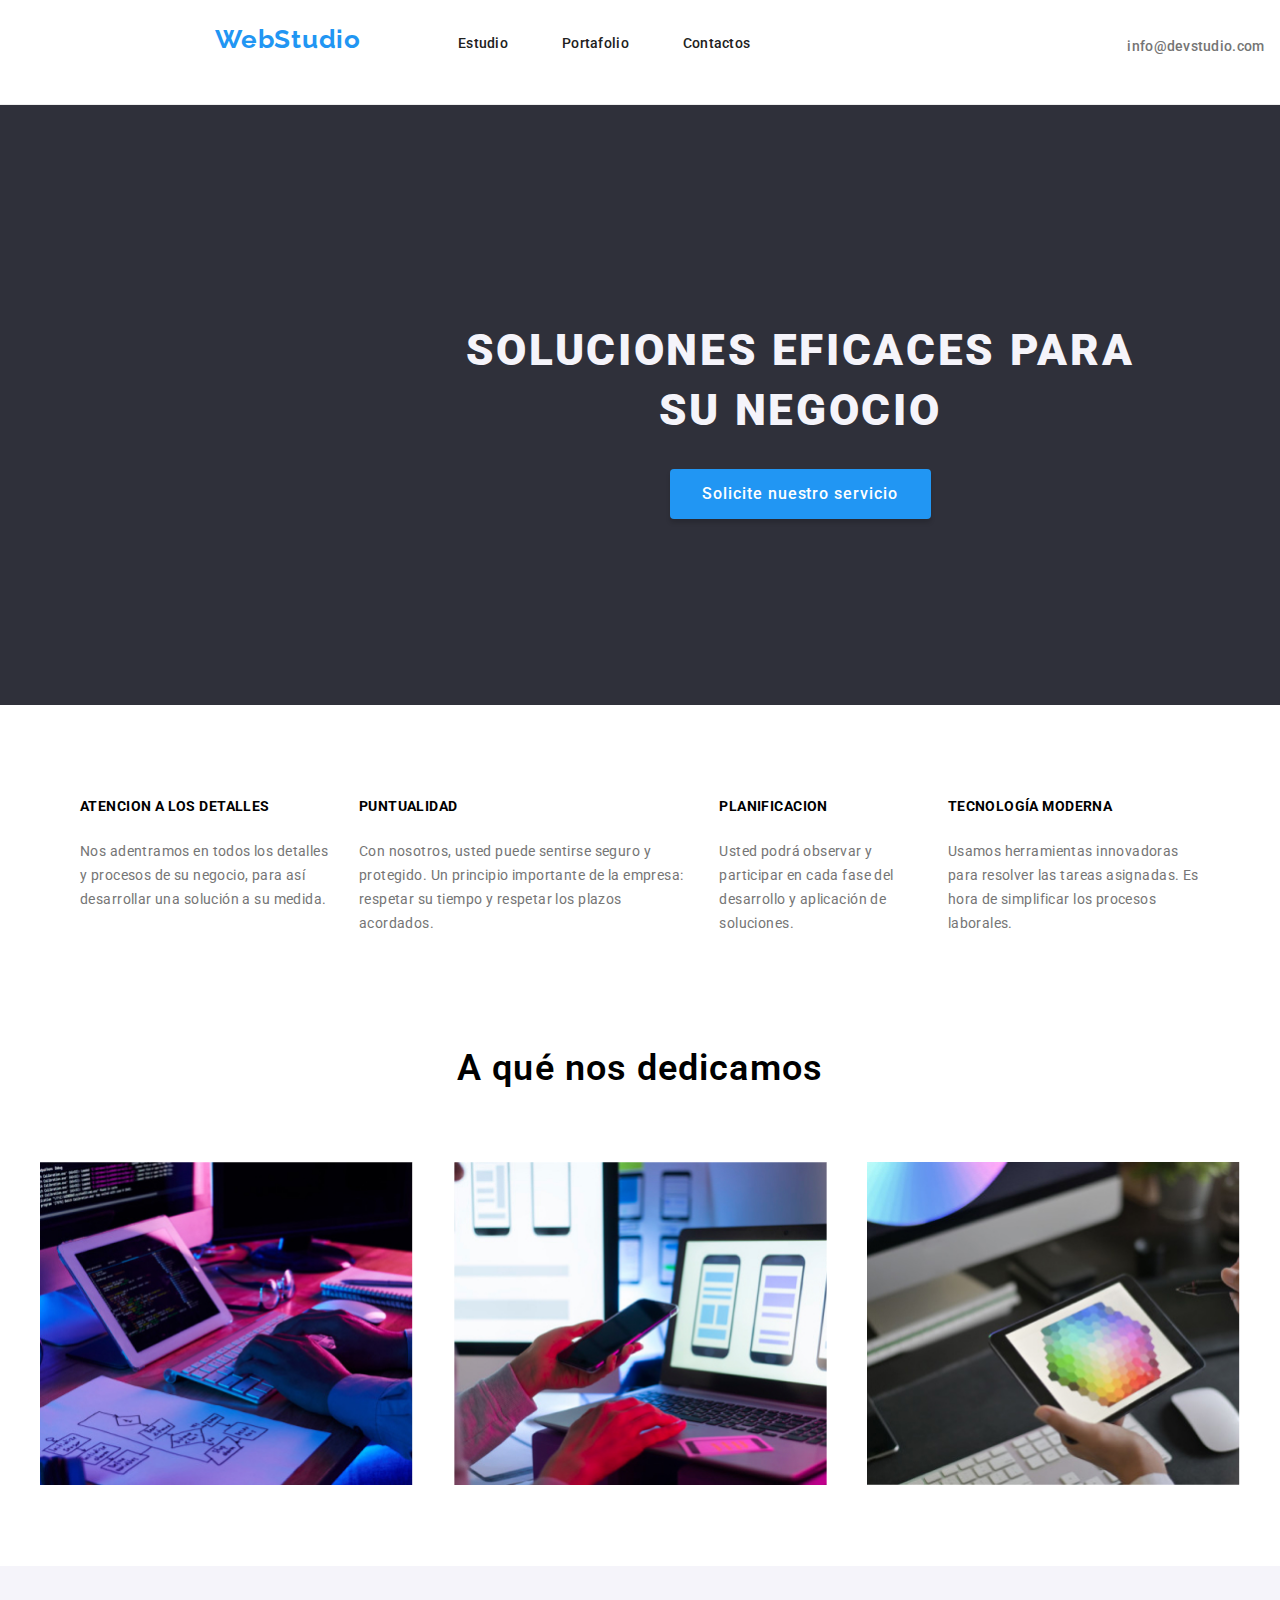
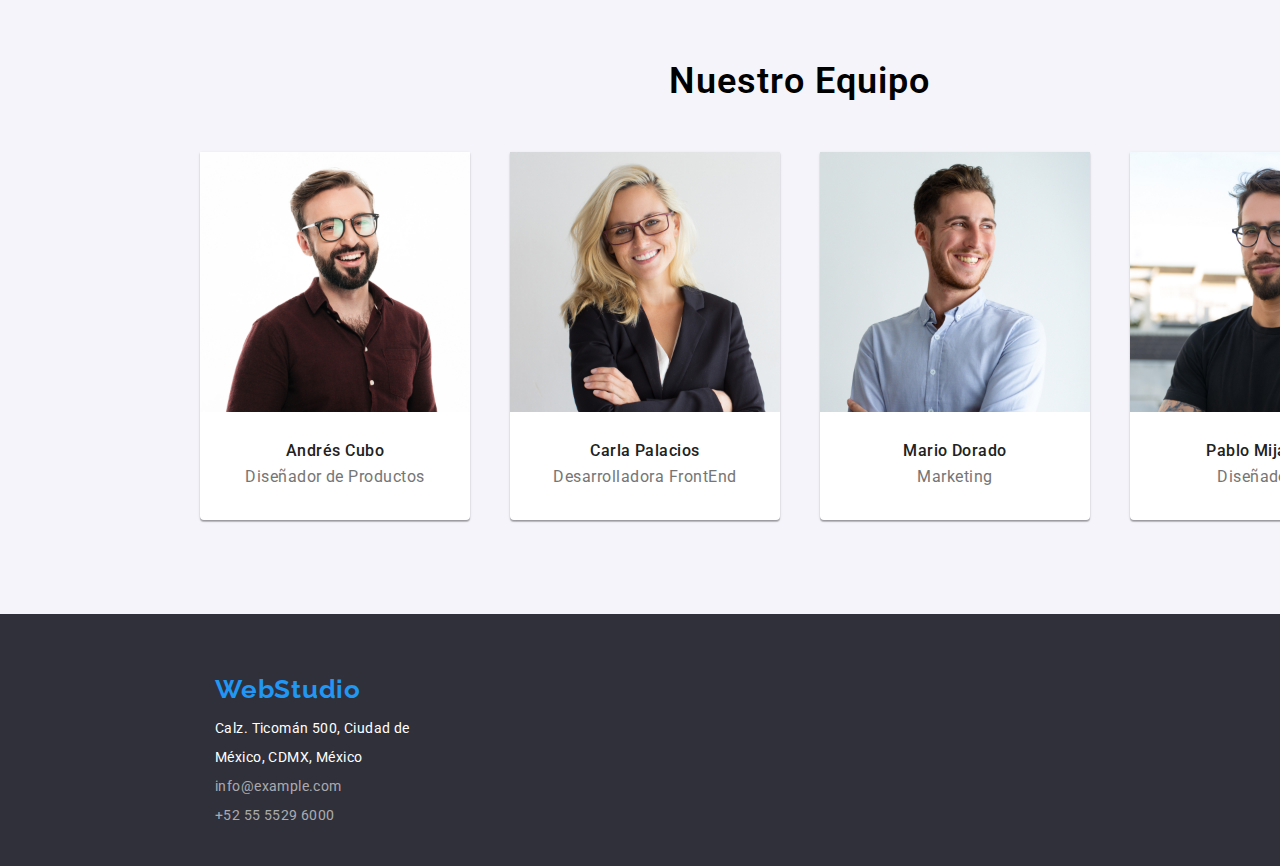
<file: index.html>
<!DOCTYPE html>
<html lang="en">

<head>
  <meta charset="UTF-8" />
  <meta http-equiv="X-UA-Compatible" content="IE=edge" />
  <meta name="viewport" content="width=device-width, initial-scale=1.0" />
  <title>Estudio</title>
  <link rel="stylesheet" href="css/modern-normalize.css">
  <link rel="stylesheet" href="css/styles.css" />
</head>

<body>
  <header>

    <div class="header-container">
      <nav>
        <a class="header-logo" href="#">WebStudio</a>
        <a class="menunav-text" href="#">Estudio</a>
        <a class="menunav-text" href="portafolio.html">Portafolio</a>
        <a class="menunav-text" href="#">Contactos</a>
      </nav>

      <a class="mail-text" href="mailto:info@devstudio.com">info@devstudio.com</a>
      <a class="phone-text" href="tel:+525555296000">+52 55 5529 6000</a>

    </div>
  </header>

  <main>
    <section class="bg-section">
      <h1>SOLUCIONES EFICACES PARA SU NEGOCIO</h1>

      <button class="big-button">Solicite nuestro servicio</button>
    </section>

    <section class="features">

      <div class="features-container">
        <ul class="list">
          <li class="list-item">
            <h6>ATENCION A LOS DETALLES</h6>
            <p>Nos adentramos en todos los detalles y procesos de su negocio, para así desarrollar una solución a su
              medida.</p>
          </li>
          <li class="list-item">
            <h6>PUNTUALIDAD</h6>
            <p>Con nosotros, usted puede sentirse seguro y protegido. Un principio importante de la empresa: respetar su
              tiempo y respetar los plazos acordados.</p>
          </li>
          <li class="list-item">
            <h6>PLANIFICACION</h6>
            <p>Usted podrá observar y participar en cada fase del desarrollo y aplicación de soluciones.</p>
          </li>
          <li class="list-item">
            <h6>TECNOLOGÍA MODERNA</h6>
            <p>Usamos herramientas innovadoras para resolver las tareas asignadas. Es hora de simplificar los procesos
              laborales.</p>
          </li>
        </ul>
      </div>
    </section>

    <section class="wedo">
      <h2>A qué nos dedicamos</h2>

      <div class="images-container">

        <div class="image">
          <img src="images/img01.jpg" alt="Codificando en Tablet" width="373" height="323" />
        </div>
        <div class="image">
          <img src="images/img02.jpg" alt="Comparando Celular en Laptop" width="373" height="323" />
        </div>
        <div class="image">
          <img src="images/img03.jpg" alt="Paleta de Colores" width="373" height="323" />
        </div>
      </div>
    </section>

    <section class="team">
      <h2>Nuestro Equipo</h2>
      <div class="team-images">

        <div class="member-image">
          <img src="images/img04.jpg" alt="Andrés Cubo" width="270" height="260" />
          <br />
          <p>Andrés Cubo</p>
          <p>Diseñador de Productos</p>
        </div>

        <div class="member-image">
          <img src="images/img05.jpg" alt="Carla Palacios" width="270" height="260" />
          <br />
          <p>Carla Palacios</p>
          <p>Desarrolladora FrontEnd</p>
        </div>

        <div class="member-image">
          <img src="images/img06.jpg" alt="Mario Dorado" width="270" height="260" />
          <br />
          <p>Mario Dorado</p>
          <p>Marketing</p>
        </div>

        <div class="member-image">
          <img src="images/img07.jpg" alt="Pablo Mijangos" width="270" height="260" /><br />
          <p>Pablo Mijangos</p>
          <p>Diseñador IU</p>
        </div>
      </div>
    </section>
  </main>

  <footer>
    <address>
      <a class="footer-logo" href="#">WebStudio</a>
      <p>Calz. Ticomán 500, Ciudad de</p>
      <p>México, CDMX, México</p>
      <p><a class="mailfoot" href="">info@example.com</a></p>
      <p><a class="phonefoot" href="">+52 55 5529 6000</a></p>
    </address>

  </footer>
</body>

</html>
</file>
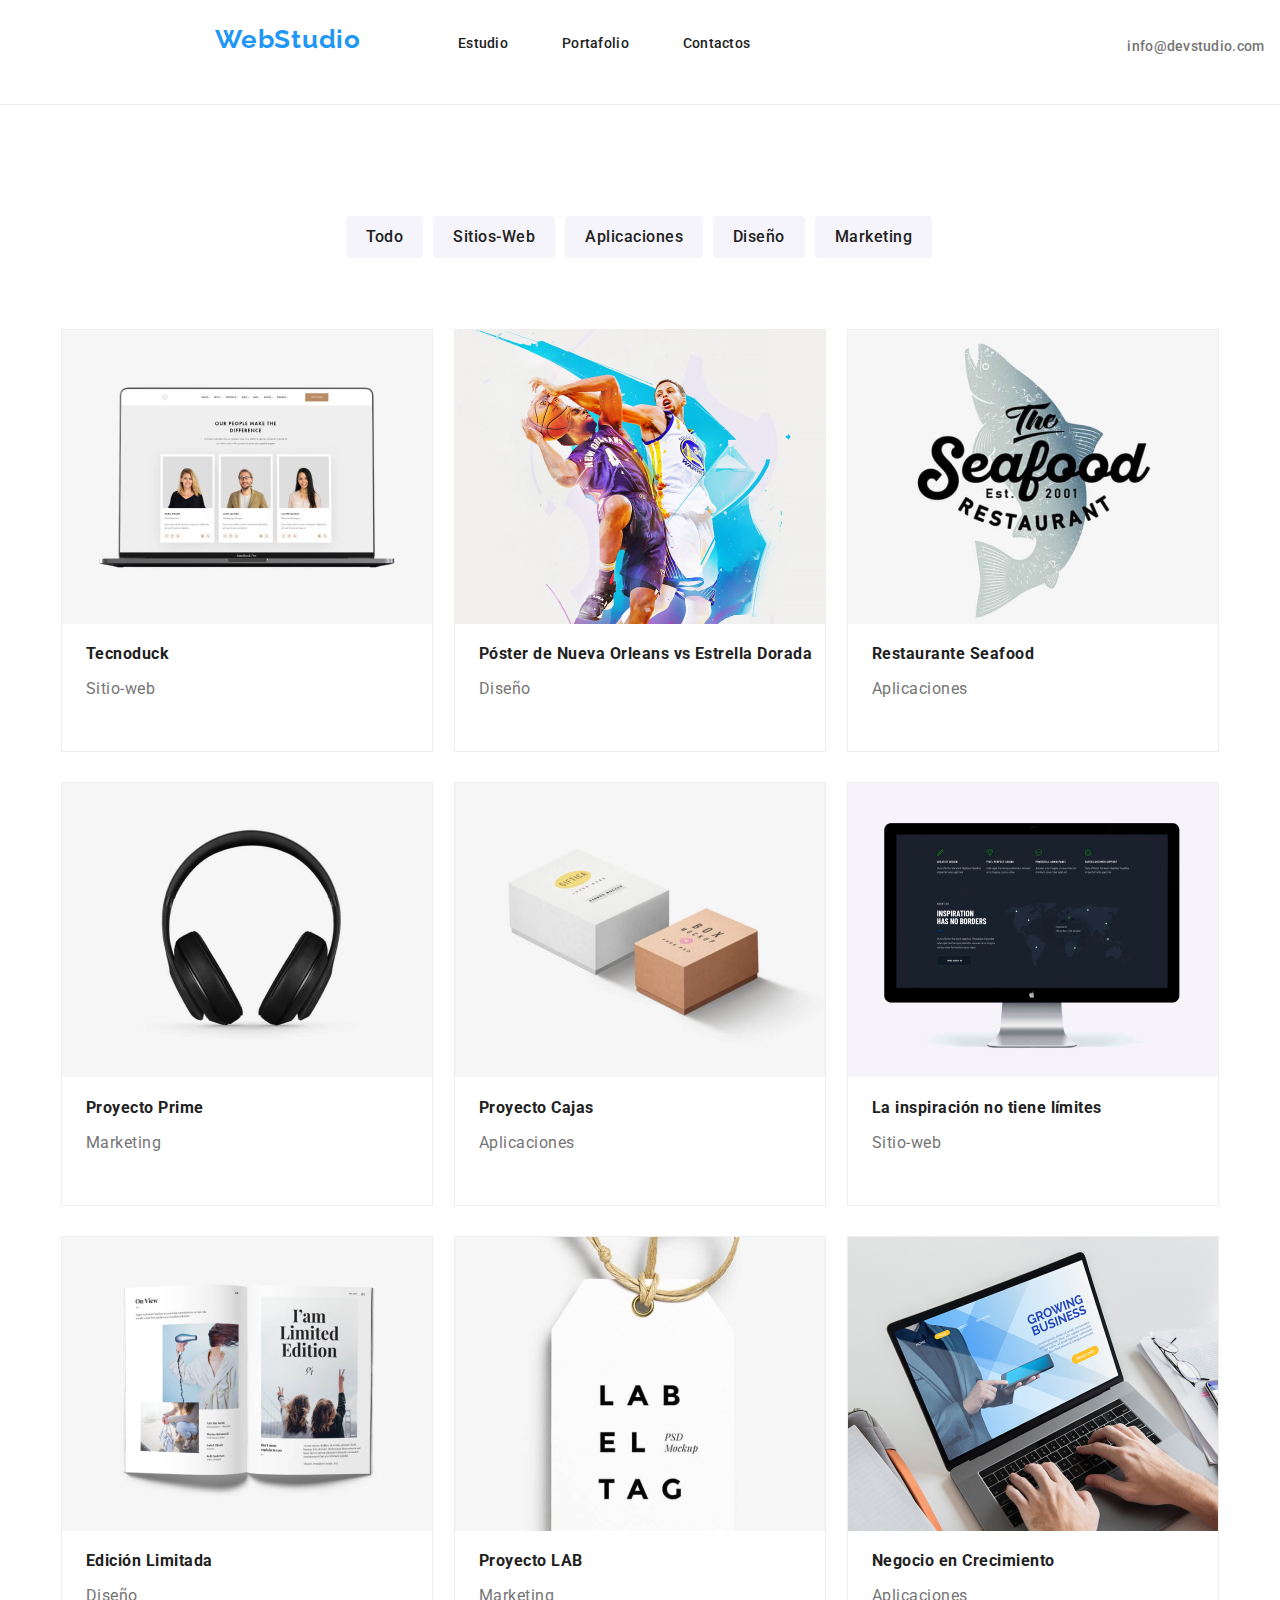
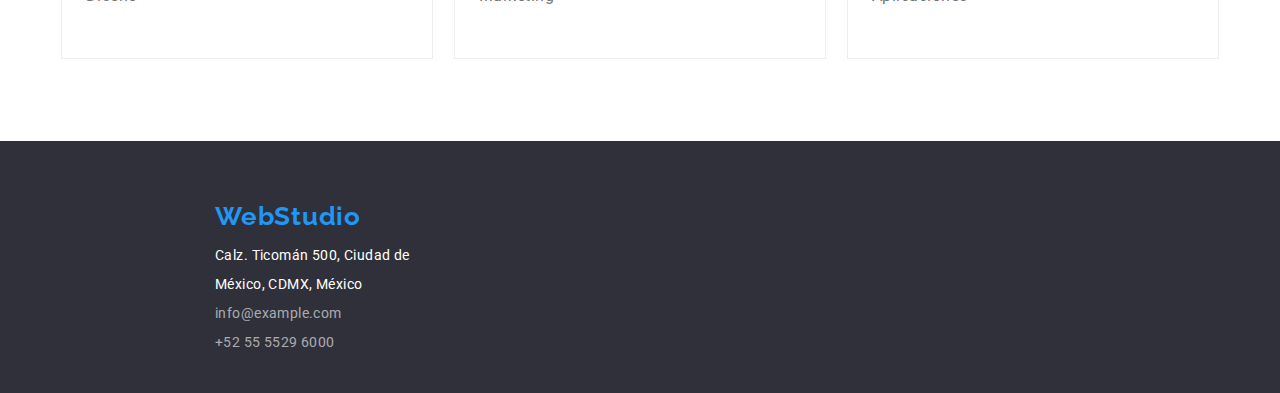
<file: portafolio.html>
<!DOCTYPE html>
<html lang="en">

<head>
  <meta charset="UTF-8">
  <meta http-equiv="X-UA-Compatible" content="IE=edge">
  <meta name="viewport" content="width=device-width, initial-scale=1.0">
  <title>Portafolio</title>
  <link rel="stylesheet" href="css/modern-normalize.css">
  <link rel="stylesheet" href="css/styles.css" />
</head>

<body>
  <header>

    <div class="header-container">
      <nav>
        <a class="header-logo" href="#">WebStudio</a>
        <a class="menunav-text" href="index.html">Estudio</a>
        <a class="menunav-text" href="#">Portafolio</a>
        <a class="menunav-text" href="#">Contactos</a>
      </nav>

      <a class="mail-text" href="mailto:info@devstudio.com">info@devstudio.com</a>
      <a class="phone-text" href="tel:+525555296000">+52 55 5529 6000</a>

    </div>
  </header>

  <main>
    <section class="buttons">
      <div class="buttons-container">
        <button class="button">Todo</button>
        <button class="button">Sitios-Web</button>
        <button class="button">Aplicaciones</button>
        <button class="button">Diseño</button>
        <button class="button">Marketing</button>
      </div>
    </section>

    <div class="images-container2">
      <div class="image3">
        <img src="images/img08.jpg" alt="Laptop" width="370">
        <p>Tecnoduck</p>
        <p>Sitio-web</p>
      </div>
      <div class="image3">
        <img src="images/img09.jpg" alt="Basketball Poster" width="370" height="294">
        <p>Póster de Nueva Orleans vs Estrella Dorada</p>
        <p>Diseño</p>
      </div>
      <div class="image3">
        <img src="images/img10.jpg" alt="The Seafood Logo" width="370" height="294">
        <p>Restaurante Seafood</p>
        <p>Aplicaciones</p>
      </div>
      <div class="image3">
        <img src="images/img11.jpg" alt="Headphones" width="370" height="294">
        <p>Proyecto Prime</p>
        <p>Marketing</p>
      </div>
      <div class="image3">
        <img src="images/img12.jpg" alt="Boxes" width="370" height="294">
        <p>Proyecto Cajas</p>
        <p>Aplicaciones</p>
      </div>
      <div class="image3">
        <img src="images/img13.jpg" alt="iMac" width="370" height="294">
        <p>La inspiración no tiene límites</p>
        <p>Sitio-web</p>
      </div>
      <div class="image3">
        <img src="images/img14.jpg" alt="Open book" width="370" height="294">
        <p>Edición Limitada</p>
        <p>Diseño</p>
      </div>
      <div class="image3">
        <img src="images/img15.jpg" alt="Label" width="370" height="294">
        <p>Proyecto LAB</p>
        <p>Marketing</p>
      </div>
      <div class="image3">
        <img src="images/img16.jpg" alt="Typing on laptop" width="370" height="294">
        <p>Negocio en Crecimiento</p>
        <p>Aplicaciones</p>
      </div>
    </div>
  </main>

  <footer>
    <address>
      <a class="footer-logo" href="#">WebStudio</a>
      <p>Calz. Ticomán 500, Ciudad de</p>
      <p>México, CDMX, México</p>
      <p><a class="mailfoot" href="">info@example.com</a></p>
      <p><a class="phonefoot" href="">+52 55 5529 6000</a></p>
    </address>
  </footer>
</body>

</html>
</file>
<file: css/styles.css>
@import url('https://fonts.googleapis.com/css2?family=Raleway:wght@100;200;300;400;500&display=swap');
@import url('https://fonts.googleapis.com/css2?family=Roboto:wght@100;300;400;500&display=swap');


:root {
    --title-highlighted-text-color: #2196F3;
    --main-footer-bg: #2F303A;
    --team-bg: #F5F4FA;
    --white-color: #FFFFFF;
    --text-main-color: #212121;
    --text-secondary-color: #757575;
}

header {
    width: 1600px;
    height: 80px;
    margin: auto;
    border-bottom: 1px solid #EEEEEE;
}

body {
    font-family: 'Roboto', sans-serif;
    font-family: 'Raleway', sans-serif;
}

.header-container {
    display: flex;
    width: 1200px;
    margin-left: 215px;
    margin-top: 25px;
    justify-content: space-between;
    align-items: center;
}

.header-logo {
    margin-right: 43px;
    font-family: 'Raleway';
    font-style: normal;
    font-weight: 700;
    font-size: 26px;
    letter-spacing: 0.03em;
    color: var(--title-highlighted-text-color);
    text-decoration: none;
}

.menunav-text {
    margin-left: 50px;
    font-family: 'Roboto';
    font-style: normal;
    font-weight: 500;
    font-size: 14px;
    line-height: 16px;
    letter-spacing: 0.02em;
    color: var(--text-main-color);
    text-decoration: none;
}

.menunav-text:hover {
    color: var(--title-highlighted-text-color);
}


.mail-text {
    margin-top: 12px;
    margin-left: 344px;
    font-family: 'Roboto';
    font-style: normal;
    font-weight: 500;
    font-size: 14px;
    line-height: 16px;
    letter-spacing: 0.02em;
    text-decoration: none;
    color: var(--text-secondary-color);
}

.phone-text {
    margin-top: 12px;
    font-family: 'Roboto';
    font-style: normal;
    font-weight: 500;
    font-size: 14px;
    line-height: 16px;
    letter-spacing: 0.02em;
    text-decoration: none;
    color: var(--text-secondary-color);
}

.mail-text:hover,
.phone-text:hover {
    color: var(--title-highlighted-text-color);
}



.bg-section {
    margin: auto;
    width: 1600px;
    height: 600px;
    background: var(--main-footer-bg);
    color: var(--team-bg);
    display: flex;
    flex-direction: column;
    justify-content: center;
    align-items: center;
}

h1 {
    width: 696px;
    font-family: 'Roboto';
    font-style: normal;
    font-weight: 900;
    font-size: 44px;
    line-height: 60px;
    text-align: center;
    letter-spacing: 0.06em;
    text-transform: uppercase;
}

.big-button {
    width: 261px;
    height: 50px;
    font-family: 'Roboto';
    font-style: normal;
    font-weight: 500;
    font-size: 16px;
    line-height: 30px;
    letter-spacing: 0.06em;
    background: var(--title-highlighted-text-color);
    box-shadow: 0px 4px 4px rgba(0, 0, 0, 0.15);
    border-radius: 4px;
    border: none;
    color: var(--white-color);
    cursor: pointer;
}

.features-container {
    width: 1200px;
    height: 312px;
    margin: auto;
    display: flex;
    align-items: center;
}

.list {
    display: flex;
}

.list-item {
    list-style: none;
    margin-right: 30px;
}


.list-item h6 {
    font-family: 'Roboto';
    font-style: normal;
    font-weight: 700;
    font-size: 14px;
    line-height: 0;
    letter-spacing: 0.03em;
    text-transform: uppercase;
}

.list-item p {
    font-family: 'Roboto';
    font-style: normal;
    font-weight: 400;
    font-size: 14px;
    line-height: 24px;
    letter-spacing: 0.03em;
    color: var(--text-secondary-color);
}

.wedo {
    margin: auto;
    width: 1200px;
    height: 519px;
}

.images-container {
    display: flex;
    justify-content: space-between;
    margin-top: 73px;
}

.wedo h2 {
    font-family: 'Roboto';
    font-style: normal;
    font-weight: 600;
    font-size: 36px;
    line-height: 42px;
    text-align: center;
    letter-spacing: 0.03em;
}

.team {
    width: 1600px;
    height: 648px;
    margin: auto;
    background: var(--team-bg);
    display: flex;
    flex-direction: column;
    align-items: center;
}

.team h2 {
    margin-top: 94px;
    font-family: 'Roboto';
    font-style: normal;
    font-weight: 600;
    font-size: 36px;
    line-height: 42px;
    letter-spacing: 0.03em;
}

.team-images {
    margin-top: 20px;
    width: 1200px;
    display: flex;
    justify-content: space-between;
}

.member-image {
    height: 368px;
    background: var(--white-color);
    box-shadow: 0px 1px 3px rgba(0, 0, 0, 0.12), 0px 1px 1px rgba(0, 0, 0, 0.14), 0px 2px 1px rgba(0, 0, 0, 0.2);
    border-radius: 0px 0px 4px 4px;
    text-align: center;
}

.member-image p {
    font-family: 'Roboto';
    font-style: normal;
    font-weight: 400;
    font-size: 16px;
    line-height: 10px;
    letter-spacing: 0.03em;
    color: var(--text-secondary-color);
}

.member-image p:nth-child(3) {
    margin-top: 30px;
    font-weight: 500;
    color: var(--text-main-color);
}

footer {
    width: 1600px;
    height: 252px;
    margin: auto;
    background-color: var(--main-footer-bg);
}

address {
    display: flex;
    flex-direction: column;
    margin-left: 215px;
}

.footer-logo {
    margin-top: 60px;
    margin-bottom: 9px;
    font-family: 'Raleway';
    font-style: normal;
    font-weight: 700;
    font-size: 26px;
    line-height: 31px;
    letter-spacing: 0.03em;
    color: var(--title-highlighted-text-color);
    text-decoration: none;
}

address p {
    font-family: 'Roboto';
    font-style: normal;
    font-weight: 400;
    font-size: 14px;
    line-height: 1px;
    letter-spacing: 0.03em;
    color: var(--white-color);
}

address a {
    color: rgba(255, 255, 255, 0.6);
    text-decoration: none;
    line-height: 1px;
}

.buttons-container {
    margin: 106px auto 0 auto;
    width: 611px;
    height: 54px;
}

.button {
    font-family: 'Roboto';
    font-style: normal;
    font-weight: 500;
    font-size: 16px;
    line-height: 26px;
    text-align: center;
    letter-spacing: 0.03em;
    background: #F5F4FA;
    color: var(--text-main-color);
    box-shadow: none;
    border: none;
    border-radius: 4px;
    padding: 8px 20px 8px 20px;
    margin: 5px -5px 0px 11px;
    cursor: pointer;
}

.button:hover {
    background-color: var(--title-highlighted-text-color);
    color: #FFFFFF;
}

.images-container2 {
    width: 1200px;
    height: 1360px;
    margin: 34px auto 82px auto;
    text-align: left;
    display: flex;
    justify-content: space-evenly;
    flex-wrap: wrap;
}

.image3 {
    margin-top: 30px;
    box-sizing: border-box;
    border: 1px solid #EEEEEE;
    cursor: pointer;
}

.image3:hover {
    box-shadow: 0px 1px 1px rgba(0, 0, 0, 0.12), 0px 4px 4px rgba(0, 0, 0, 0.06), 1px 4px 6px rgba(0, 0, 0, 0.16);
}

.image3 p:nth-child(2) {
    font-family: 'Roboto';
    font-style: normal;
    font-weight: 700;
    font-size: 16px;
    margin-left: 24px;
    line-height: 19px;
    letter-spacing: 0.03em;
    color: var(--text-main-color);
}

.image3 p:nth-child(3) {
    font-family: 'Roboto';
    font-style: normal;
    font-weight: 400;
    font-size: 16px;
    margin-left: 24px;
    line-height: 19px;
    letter-spacing: 0.03em;
    color: var(--text-secondary-color);
}
</file>
